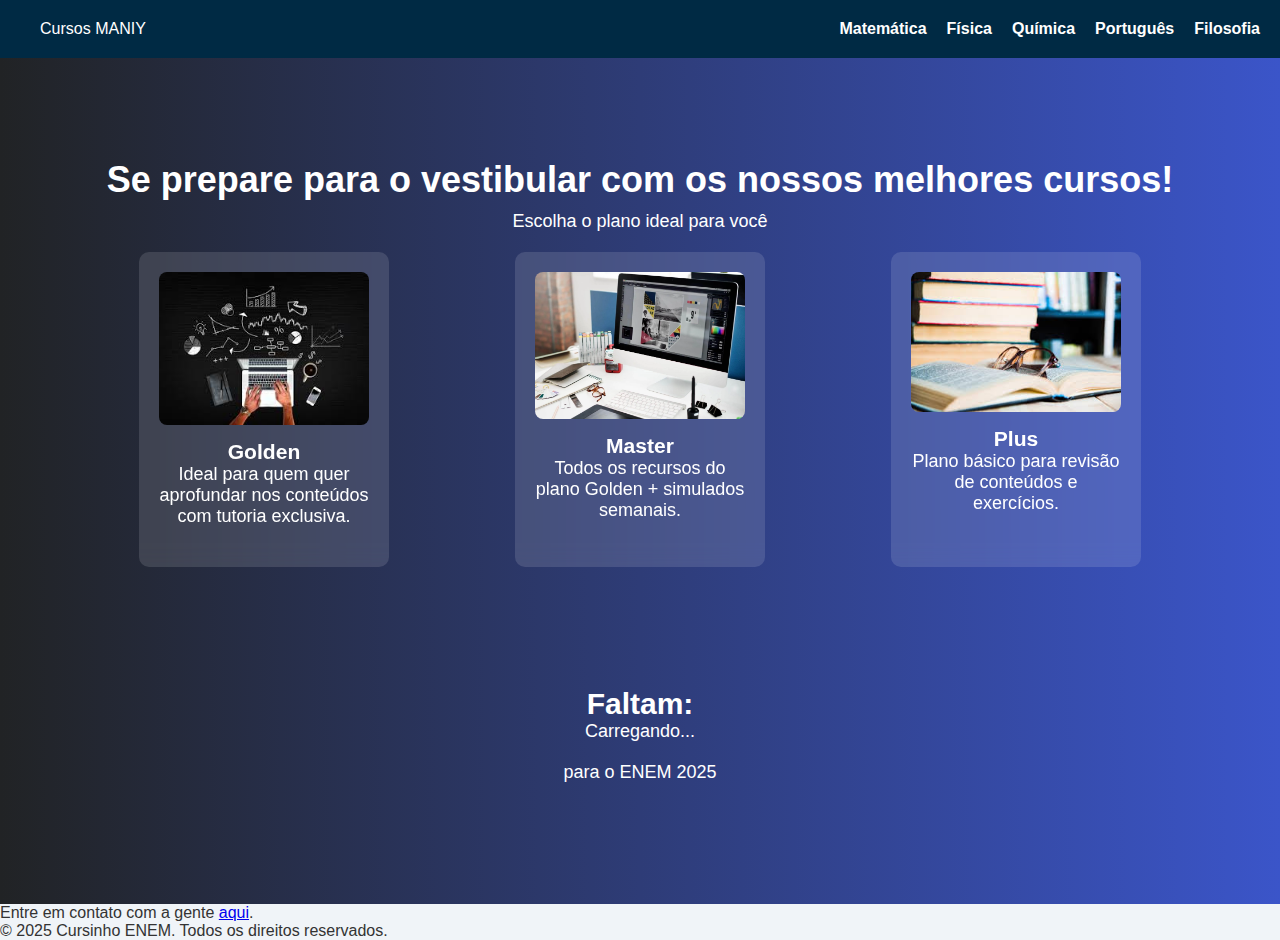
<file: index.html>
<!DOCTYPE html>
<html lang="pt-BR">
<head>
  <meta charset="UTF-8" />
  <meta name="viewport" content="width=device-width, initial-scale=1.0" />
  <title>Cursinho ENEM</title>
  <link rel="stylesheet" href="style.css" />
</head>
<body>
  <header>
    <div class="logo">Cursos MANIY</div>
    <nav class="nav-externa">
      <ul>
        <li><a href="matematica.html">Matemática</a></li>
        <li><a href="fisica.html">Física</a></li>
        <li><a href="quimica.html">Química</a></li>
        <li><a href="portugues.html">Português</a></li>
        <li><a href="filosofia.html">Filosofia</a></li>
      </ul>
    </nav>
  </header>

  <main>
    <section class="banner">
      <h1>Se prepare para o vestibular com os nossos melhores cursos!</h1>
      <p>Escolha o plano ideal para você</p>
      <div class="cursos">
        <div class="curso">
          <img src="imageg.png" alt="Plano Golden">
          <h3>Golden</h3>
          <p>Ideal para quem quer aprofundar nos conteúdos com tutoria exclusiva.</p>
        </div>
        <div class="curso">
          <img src="imagem.png" alt="Plano Master">
          <h3>Master</h3>
          <p>Todos os recursos do plano Golden + simulados semanais.</p>
        </div>
        <div class="curso">
          <img src="imagep.png" alt="Plano Plus">
          <h3>Plus</h3>
          <p>Plano básico para revisão de conteúdos e exercícios.</p>
        </div>
      </div>

      <div class="contador">
        <h2>Faltam:</h2>
        <p id="timer">Carregando...</p>
        <p>para o ENEM 2025</p>
      </div>
    </section>
  </main>

  <footer>
    <p>Entre em contato com a gente <a href="mailto:contato@enemcursinho.com">aqui</a>.</p>
    <p>&copy; 2025 Cursinho ENEM. Todos os direitos reservados.</p>
  </footer>

  <script src="script.js"></script>
</body>
</html>
</file>
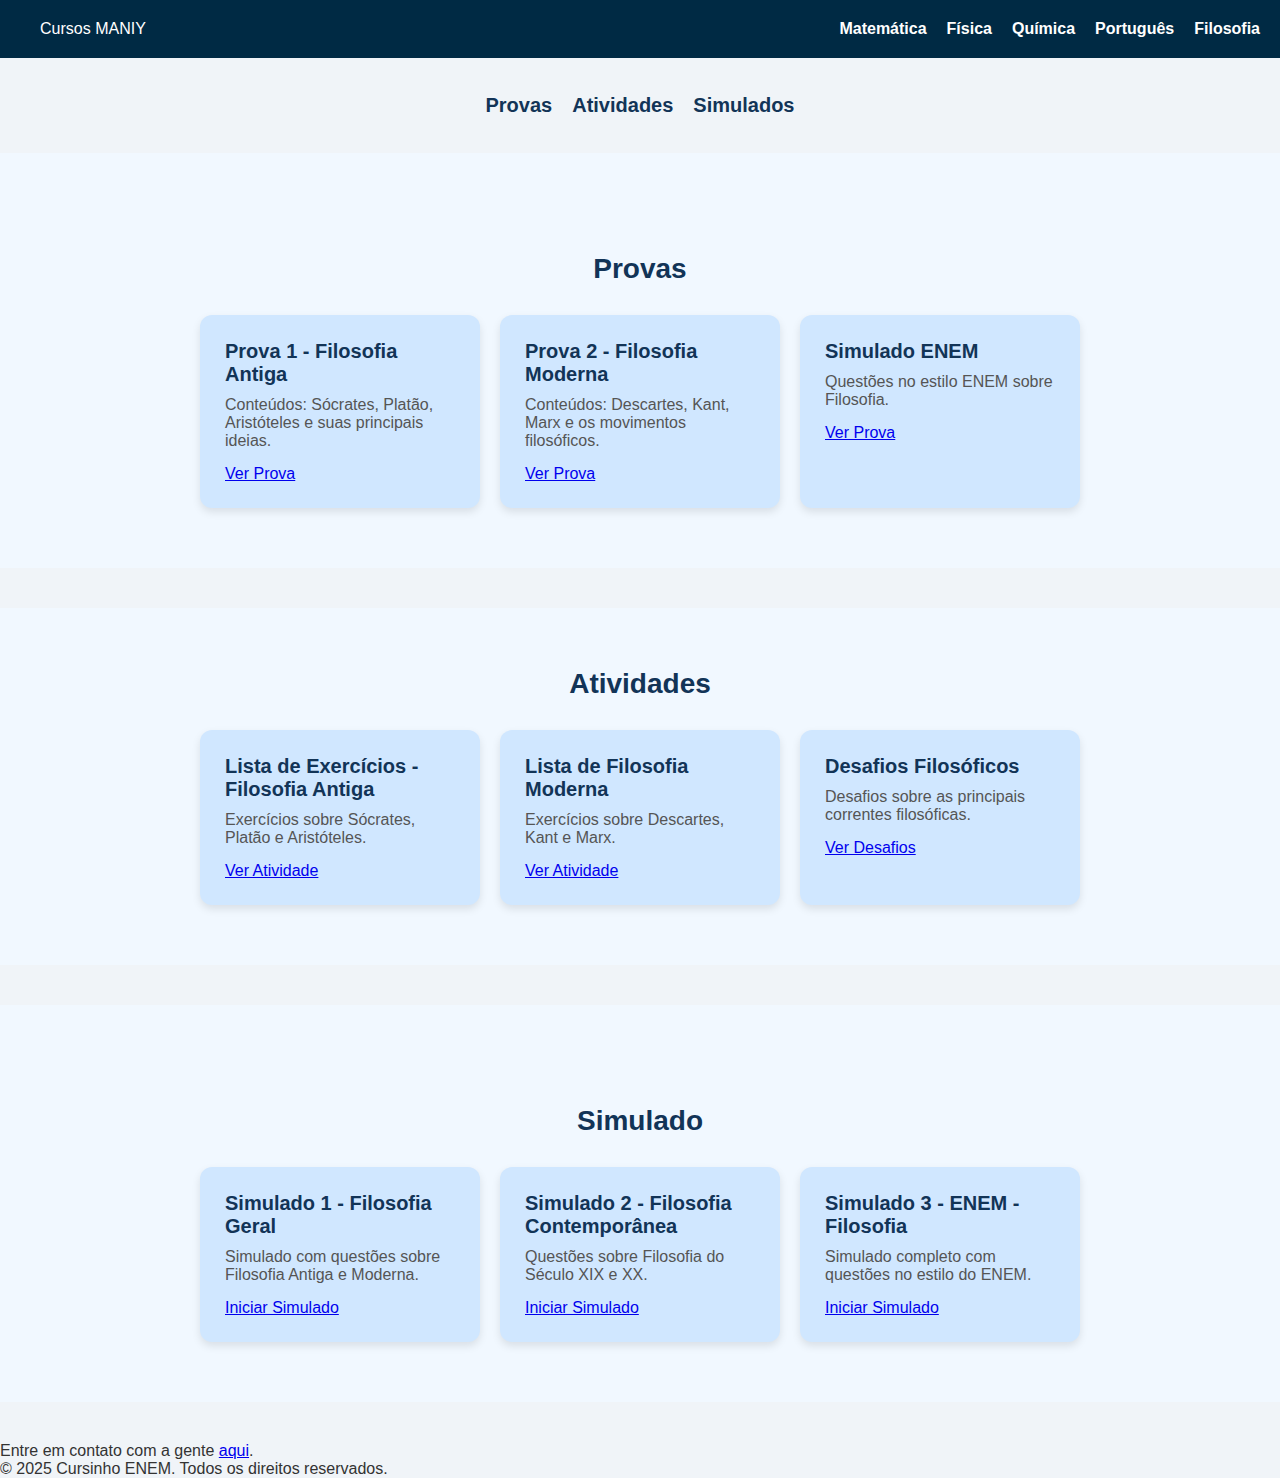
<file: filosofia.html>
<!DOCTYPE html>
<html lang="pt-BR">
<head>
  <meta charset="UTF-8" />
  <meta name="viewport" content="width=device-width, initial-scale=1.0" />
  <title>Filosofia - Cursinho ENEM</title>
  <link rel="stylesheet" href="style.css" />
</head>
<body>
  <header>
    <a href="index.html" class="logo">Cursos MANIY</a>
    <nav class="nav-externa">
      <ul>
        <li><a href="matematica.html">Matemática</a></li>
        <li><a href="fisica.html">Física</a></li>
        <li><a href="quimica.html">Química</a></li>
        <li><a href="portugues.html">Português</a></li>
        <li><a href="filosofia.html">Filosofia</a></li>
      </ul>
    </nav>
  </header>

  <main>
    <!-- Navegação interna -->
    <nav class="nav-interna">
      <ul>
        <li><a href="#provas">Provas</a></li>
        <li><a href="#atividades">Atividades</a></li>
        <li><a href="#simulado">Simulados</a></li>
      </ul>
    </nav>

    <!-- Seção Provas -->
    <section id="provas" class="secao-provas">
      <h2>Provas</h2>
      <div class="provas-container">
        <div class="prova">
          <h3>Prova 1 - Filosofia Antiga</h3>
          <p>Conteúdos: Sócrates, Platão, Aristóteles e suas principais ideias.</p>
          <a href="#">Ver Prova</a>
        </div>
        <div class="prova">
          <h3>Prova 2 - Filosofia Moderna</h3>
          <p>Conteúdos: Descartes, Kant, Marx e os movimentos filosóficos.</p>
          <a href="#">Ver Prova</a>
        </div>
        <div class="prova">
          <h3>Simulado ENEM</h3>
          <p>Questões no estilo ENEM sobre Filosofia.</p>
          <a href="#">Ver Prova</a>
        </div>
      </div>
    </section>

    <!-- Seção Atividades -->
    <section id="atividades" class="secao-atividades">
      <h2>Atividades</h2>
      <div class="atividades-container">
        <div class="atividade">
          <h3>Lista de Exercícios - Filosofia Antiga</h3>
          <p>Exercícios sobre Sócrates, Platão e Aristóteles.</p>
          <a href="#">Ver Atividade</a>
        </div>
        <div class="atividade">
          <h3>Lista de Filosofia Moderna</h3>
          <p>Exercícios sobre Descartes, Kant e Marx.</p>
          <a href="#">Ver Atividade</a>
        </div>
        <div class="atividade">
          <h3>Desafios Filosóficos</h3>
          <p>Desafios sobre as principais correntes filosóficas.</p>
          <a href="#">Ver Desafios</a>
        </div>
      </div>
    </section>
    
    <!-- Seção Simulados -->
    <section id="simulado" class="secao-simulado">
        <h2>Simulado</h2>
        <div class="simulados-container">
          <div class="simulado">
            <h3>Simulado 1 - Filosofia Geral</h3>
            <p>Simulado com questões sobre Filosofia Antiga e Moderna.</p>
            <a href="#">Iniciar Simulado</a>
          </div>
          <div class="simulado">
            <h3>Simulado 2 - Filosofia Contemporânea</h3>
            <p>Questões sobre Filosofia do Século XIX e XX.</p>
            <a href="#">Iniciar Simulado</a>
          </div>
          <div class="simulado">
            <h3>Simulado 3 - ENEM - Filosofia</h3>
            <p>Simulado completo com questões no estilo do ENEM.</p>
            <a href="#">Iniciar Simulado</a>
          </div>
        </div>
    </section>
  </main>

  <footer>
    <p>Entre em contato com a gente <a href="mailto:contato@enemcursinho.com">aqui</a>.</p>
    <p>&copy; 2025 Cursinho ENEM. Todos os direitos reservados.</p>
  </footer>

  <script src="script.js"></script>
</body>
</html>
</file>
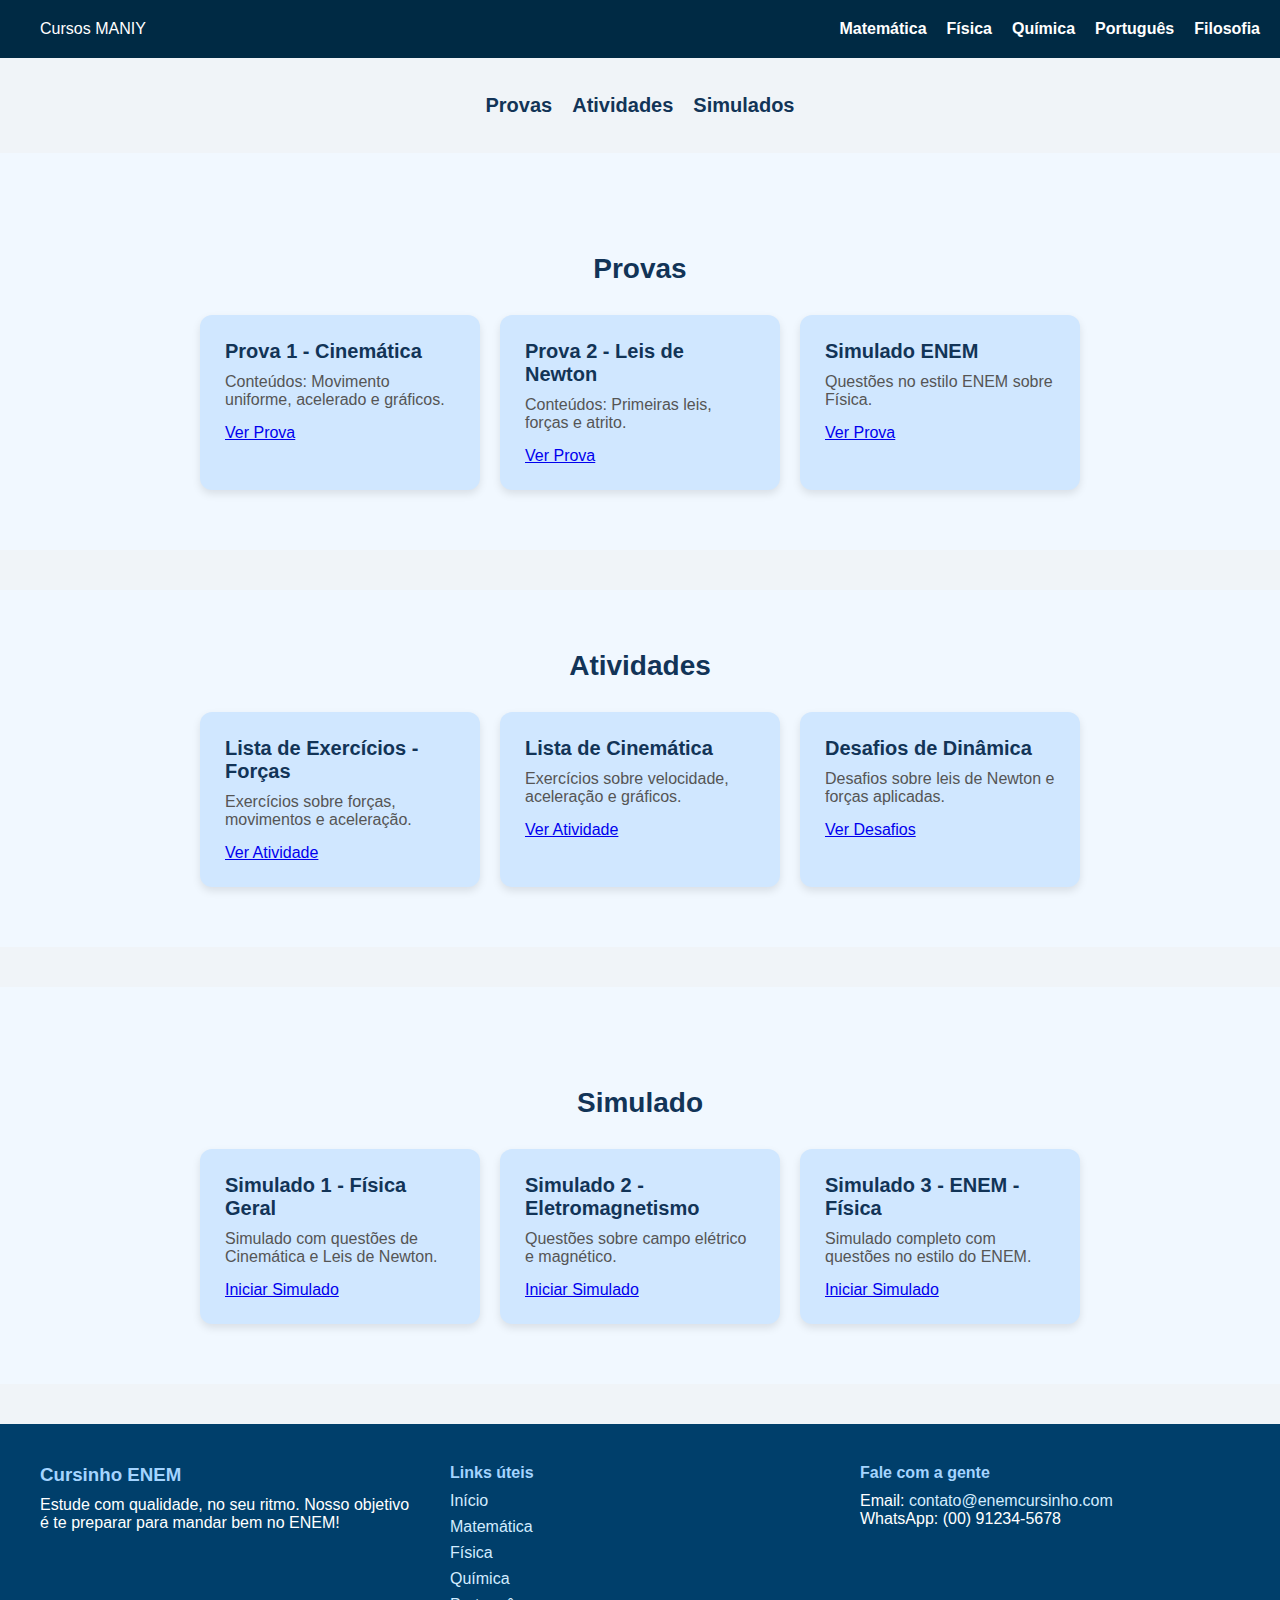
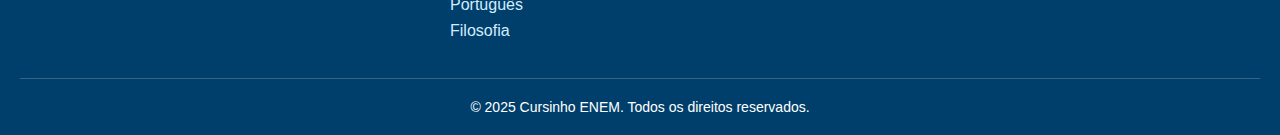
<file: fisica.html>
<!DOCTYPE html>
<html lang="pt-BR">
<head>
  <meta charset="UTF-8" />
  <meta name="viewport" content="width=device-width, initial-scale=1.0" />
  <title>Física - Cursinho ENEM</title>
  <link rel="stylesheet" href="style.css" />
</head>
<body>
  <header>
    <a href="index.html" class="logo">Cursos MANIY</a>
    <nav class="nav-externa">
      <ul>
        <li><a href="matematica.html">Matemática</a></li>
        <li><a href="fisica.html">Física</a></li>
        <li><a href="quimica.html">Química</a></li>
        <li><a href="portugues.html">Português</a></li>
        <li><a href="filosofia.html">Filosofia</a></li>
      </ul>
    </nav>
  </header>

  <main>
    <!-- Navegação interna -->
    <nav class="nav-interna">
      <ul>
        <li><a href="#provas">Provas</a></li>
        <li><a href="#atividades">Atividades</a></li>
        <li><a href="#simulado">Simulados</a></li>
      </ul>
    </nav>

    <!-- Seção Provas -->
    <section id="provas" class="secao-provas">
      <h2>Provas</h2>
      <div class="provas-container">
        <div class="prova">
          <h3>Prova 1 - Cinemática</h3>
          <p>Conteúdos: Movimento uniforme, acelerado e gráficos.</p>
          <a href="#">Ver Prova</a>
        </div>
        <div class="prova">
          <h3>Prova 2 - Leis de Newton</h3>
          <p>Conteúdos: Primeiras leis, forças e atrito.</p>
          <a href="#">Ver Prova</a>
        </div>
        <div class="prova">
          <h3>Simulado ENEM</h3>
          <p>Questões no estilo ENEM sobre Física.</p>
          <a href="#">Ver Prova</a>
        </div>
      </div>
    </section>

    <!-- Seção Atividades -->
    <section id="atividades" class="secao-atividades">
      <h2>Atividades</h2>
      <div class="atividades-container">
        <div class="atividade">
          <h3>Lista de Exercícios - Forças</h3>
          <p>Exercícios sobre forças, movimentos e aceleração.</p>
          <a href="#">Ver Atividade</a>
        </div>
        <div class="atividade">
          <h3>Lista de Cinemática</h3>
          <p>Exercícios sobre velocidade, aceleração e gráficos.</p>
          <a href="#">Ver Atividade</a>
        </div>
        <div class="atividade">
          <h3>Desafios de Dinâmica</h3>
          <p>Desafios sobre leis de Newton e forças aplicadas.</p>
          <a href="#">Ver Desafios</a>
        </div>
      </div>
    </section>
    
    <!-- Seção Simulados -->
    <section id="simulado" class="secao-simulado">
        <h2>Simulado</h2>
        <div class="simulados-container">
          <div class="simulado">
            <h3>Simulado 1 - Física Geral</h3>
            <p>Simulado com questões de Cinemática e Leis de Newton.</p>
            <a href="#">Iniciar Simulado</a>
          </div>
          <div class="simulado">
            <h3>Simulado 2 - Eletromagnetismo</h3>
            <p>Questões sobre campo elétrico e magnético.</p>
            <a href="#">Iniciar Simulado</a>
          </div>
          <div class="simulado">
            <h3>Simulado 3 - ENEM - Física</h3>
            <p>Simulado completo com questões no estilo do ENEM.</p>
            <a href="#">Iniciar Simulado</a>
          </div>
        </div>
    </section>
  </main>

  
  <footer class="rodape">
    <div class="rodape-container">
      <div class="rodape-coluna">
        <h3>Cursinho ENEM</h3>
        <p>Estude com qualidade, no seu ritmo. Nosso objetivo é te preparar para mandar bem no ENEM!</p>
      </div>
  
      <div class="rodape-coluna">
        <h4>Links úteis</h4>
        <ul>
          <li><a href="index.html">Início</a></li>
          <li><a href="matematica.html">Matemática</a></li>
          <li><a href="fisica.html">Física</a></li>
          <li><a href="quimica.html">Química</a></li>
          <li><a href="portugues.html">Português</a></li>
          <li><a href="filosofia.html">Filosofia</a></li>
        </ul>
      </div>
  
      <div class="rodape-coluna">
        <h4>Fale com a gente</h4>
        <p>Email: <a href="mailto:contato@enemcursinho.com">contato@enemcursinho.com</a></p>
        <p>WhatsApp: (00) 91234-5678</p>
      </div>
    </div>
  
    <div class="rodape-final">
      <p>&copy; 2025 Cursinho ENEM. Todos os direitos reservados.</p>
    </div>
  </footer>
  
  

  <script src="script.js"></script>
</body>
</html>
</file>
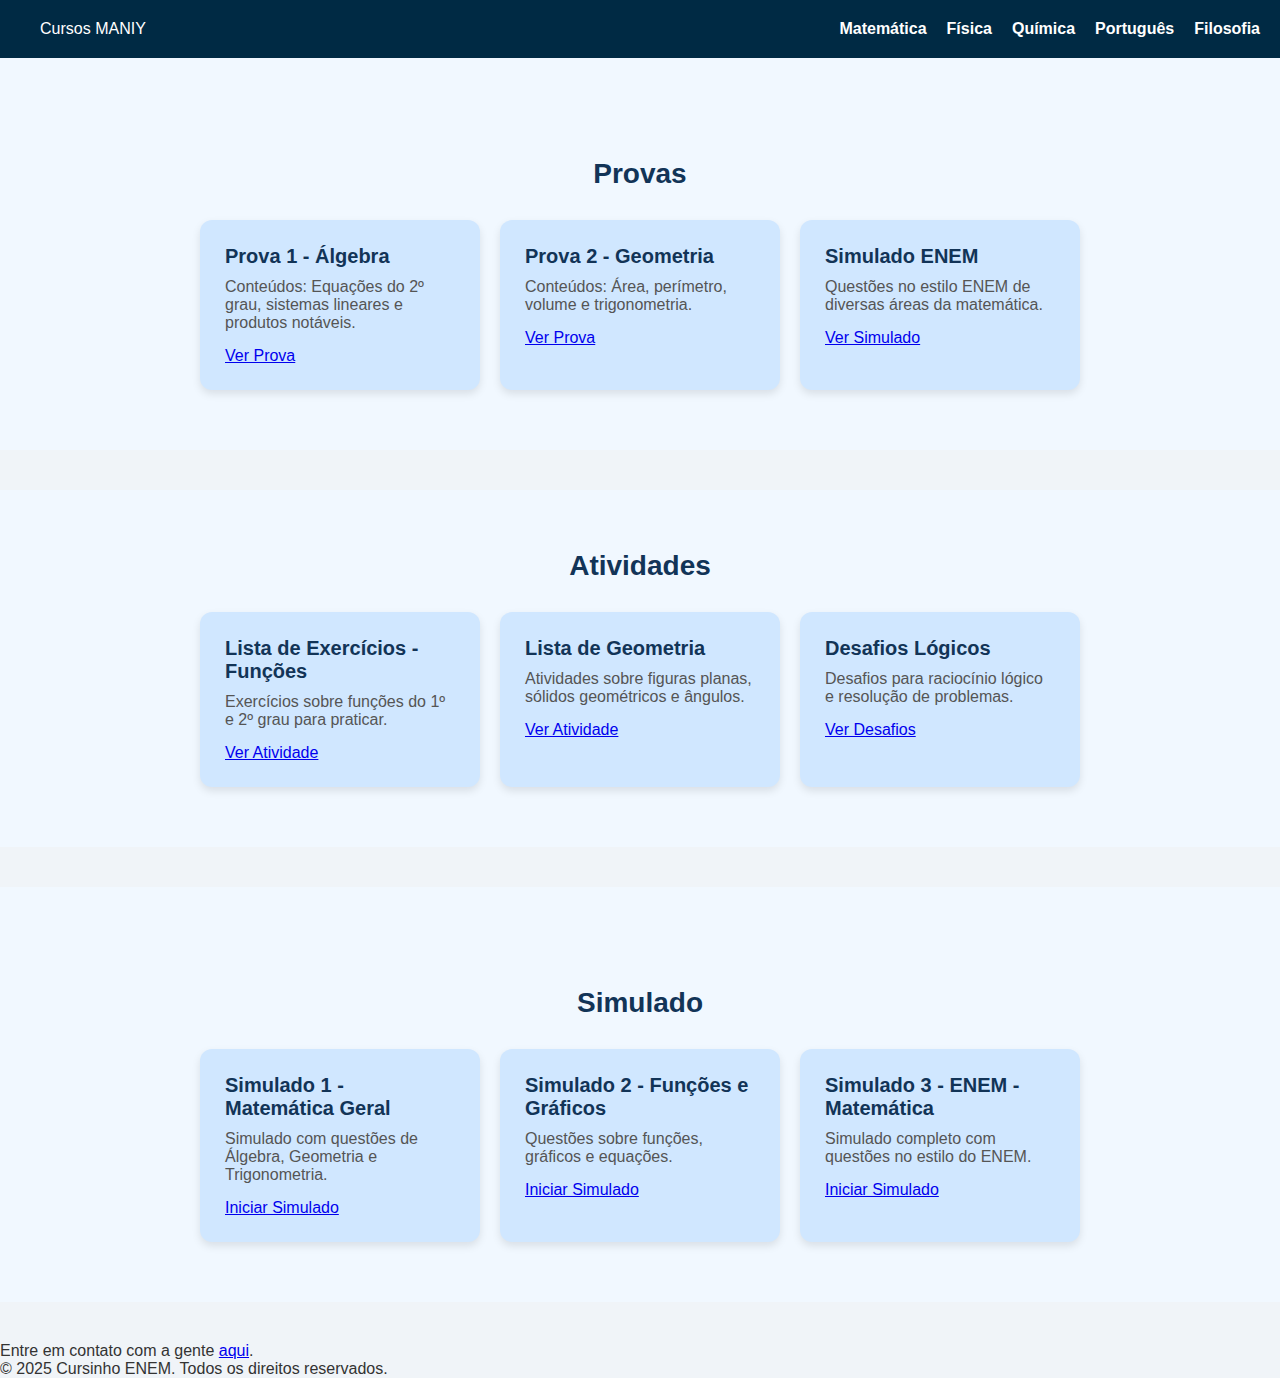
<file: matematica.html>
<!DOCTYPE html>
<html lang="pt-BR">
<head>
  <meta charset="UTF-8" />
  <meta name="viewport" content="width=device-width, initial-scale=1.0" />
  <title>Matemática - Cursinho ENEM</title>
  <link rel="stylesheet" href="style.css" />
</head>
<body>
  <header>
    <a href="index.html" class="logo">Cursos MANIY</a>
    <nav class="nav-externa">
      <ul>
        <li><a href="matematica.html">Matemática</a></li>
        <li><a href="fisica.html">Física</a></li>
        <li><a href="quimica.html">Química</a></li>
        <li><a href="portugues.html">Português</a></li>
        <li><a href="filosofia.html">Filosofia</a></li>
      </ul>
    </nav>
  </header>

  <main>
    <!-- Seção Provas -->
    <section id="provas" class="secao-provas">
      <h2>Provas</h2>
      <div class="provas-container">
        <div class="prova">
          <h3>Prova 1 - Álgebra</h3>
          <p>Conteúdos: Equações do 2º grau, sistemas lineares e produtos notáveis.</p>
          <a href="#">Ver Prova</a>
        </div>
        <div class="prova">
          <h3>Prova 2 - Geometria</h3>
          <p>Conteúdos: Área, perímetro, volume e trigonometria.</p>
          <a href="#">Ver Prova</a>
        </div>
        <div class="prova">
          <h3>Simulado ENEM</h3>
          <p>Questões no estilo ENEM de diversas áreas da matemática.</p>
          <a href="#">Ver Simulado</a>
        </div>
      </div>
    </section>

    <!-- Seção Atividades -->
    <section id="atividades" class="secao-atividades">
      <h2>Atividades</h2>
      <div class="atividades-container">
        <div class="atividade">
          <h3>Lista de Exercícios - Funções</h3>
          <p>Exercícios sobre funções do 1º e 2º grau para praticar.</p>
          <a href="#">Ver Atividade</a>
        </div>
        <div class="atividade">
          <h3>Lista de Geometria</h3>
          <p>Atividades sobre figuras planas, sólidos geométricos e ângulos.</p>
          <a href="#">Ver Atividade</a>
        </div>
        <div class="atividade">
          <h3>Desafios Lógicos</h3>
          <p>Desafios para raciocínio lógico e resolução de problemas.</p>
          <a href="#">Ver Desafios</a>
        </div>
      </div>
    </section>
    <section id="simulado" class="secao-simulado">
        <h2>Simulado</h2>
        <div class="simulados-container">
          <div class="simulado">
            <h3>Simulado 1 - Matemática Geral</h3>
            <p>Simulado com questões de Álgebra, Geometria e Trigonometria.</p>
            <a href="#">Iniciar Simulado</a>
          </div>
          <div class="simulado">
            <h3>Simulado 2 - Funções e Gráficos</h3>
            <p>Questões sobre funções, gráficos e equações.</p>
            <a href="#">Iniciar Simulado</a>
          </div>
          <div class="simulado">
            <h3>Simulado 3 - ENEM - Matemática</h3>
            <p>Simulado completo com questões no estilo do ENEM.</p>
            <a href="#">Iniciar Simulado</a>
          </div>
        </div>
      </section>
  </main>

  <footer>
    <p>Entre em contato com a gente <a href="mailto:contato@enemcursinho.com">aqui</a>.</p>
    <p>&copy; 2025 Cursinho ENEM. Todos os direitos reservados.</p>
  </footer>

  <script src="script.js"></script>
</body>
</html>
</file>
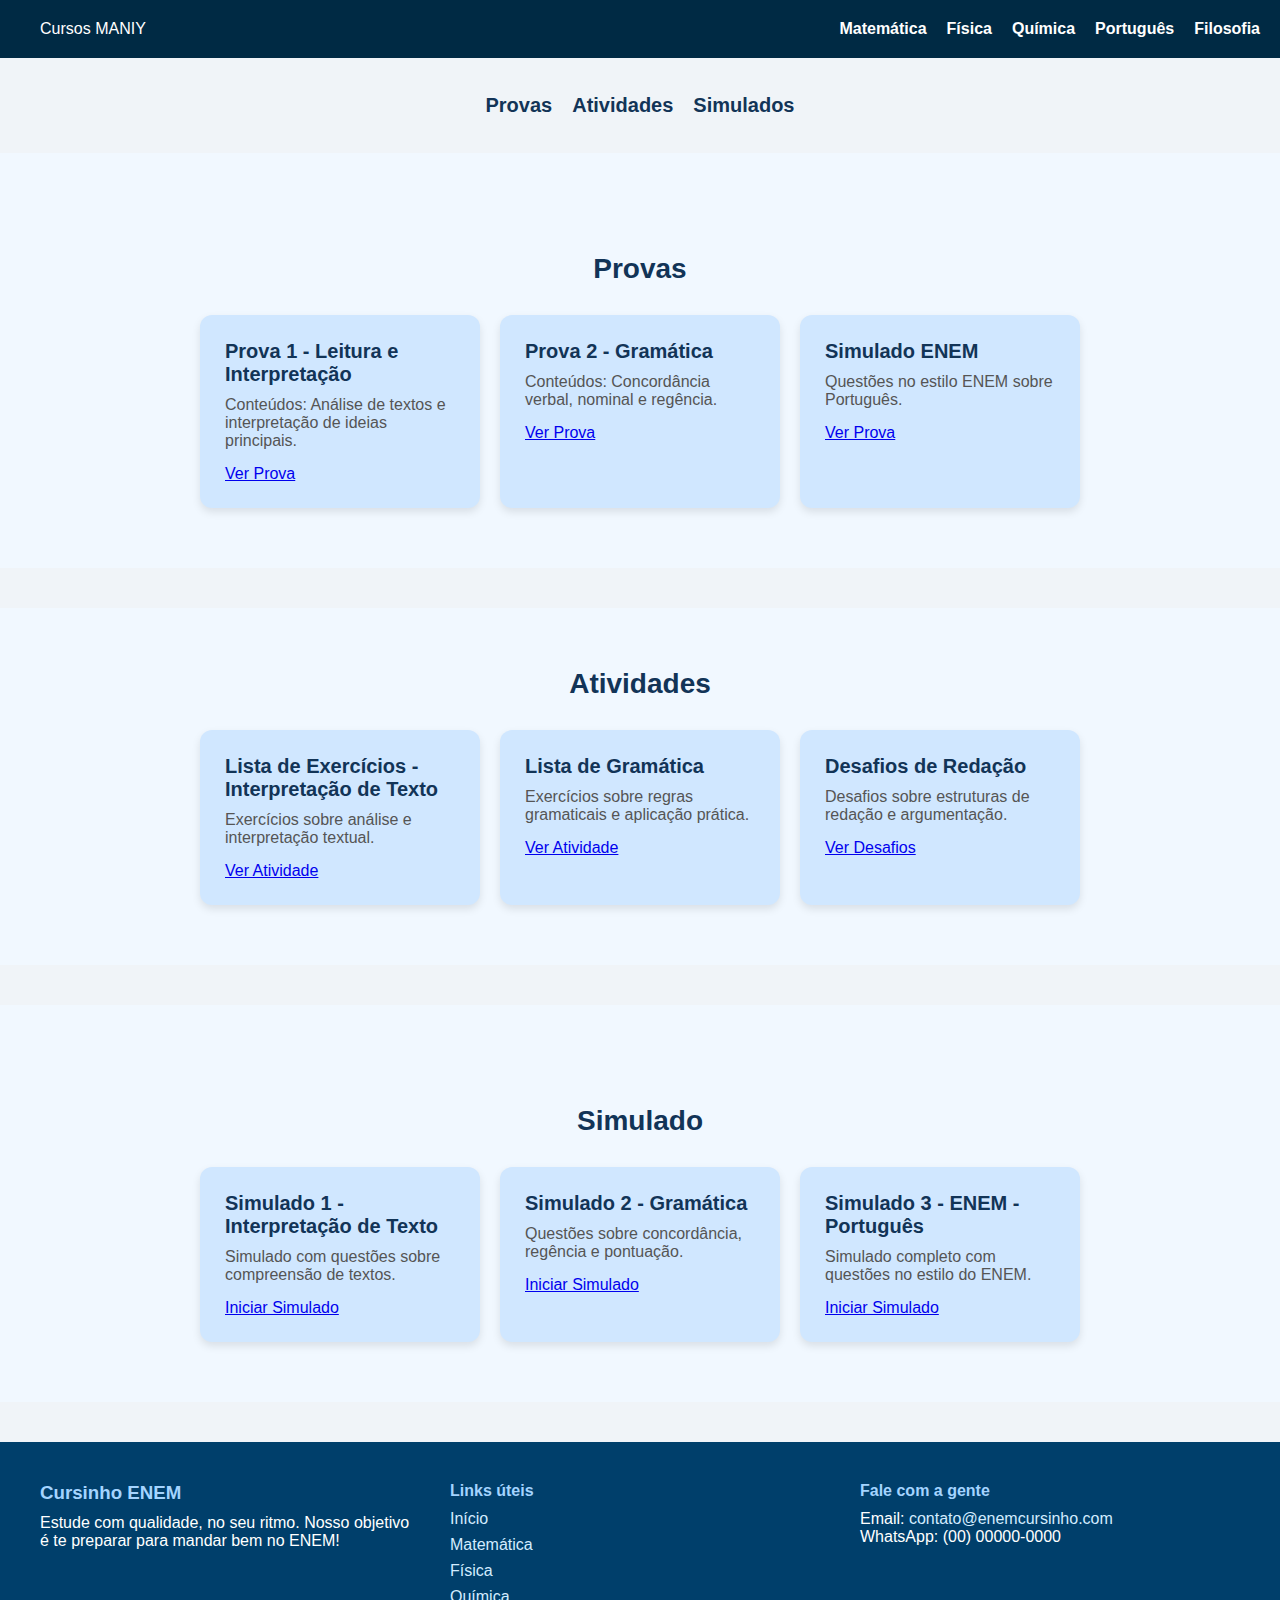
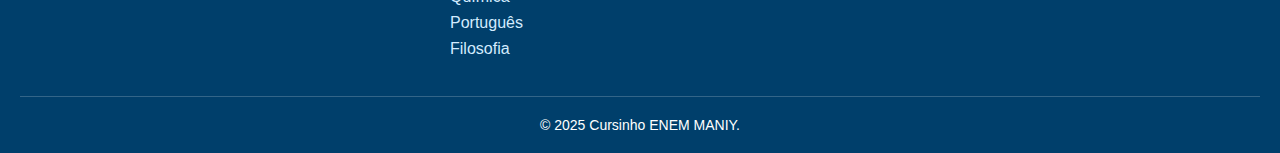
<file: portugues.html>
<!DOCTYPE html>
<html lang="pt-BR">
<head>
  <meta charset="UTF-8" />
  <meta name="viewport" content="width=device-width, initial-scale=1.0" />
  <title>Português - Cursinho ENEM</title>
  <link rel="stylesheet" href="style.css" />
</head>
<body>
  <header>
    <a href="index.html" class="logo">Cursos MANIY</a>
    <nav class="nav-externa">
      <ul>
        <li><a href="matematica.html">Matemática</a></li>
        <li><a href="fisica.html">Física</a></li>
        <li><a href="quimica.html">Química</a></li>
        <li><a href="portugues.html">Português</a></li>
        <li><a href="filosofia.html">Filosofia</a></li>
      </ul>
    </nav>
  </header>

  <main>
    <!-- Navegação interna -->
    <nav class="nav-interna">
      <ul>
        <li><a href="#provas">Provas</a></li>
        <li><a href="#atividades">Atividades</a></li>
        <li><a href="#simulado">Simulados</a></li>
      </ul>
    </nav>

    <!-- Seção Provas -->
    <section id="provas" class="secao-provas">
      <h2>Provas</h2>
      <div class="provas-container">
        <div class="prova">
          <h3>Prova 1 - Leitura e Interpretação</h3>
          <p>Conteúdos: Análise de textos e interpretação de ideias principais.</p>
          <a href="#">Ver Prova</a>
        </div>
        <div class="prova">
          <h3>Prova 2 - Gramática</h3>
          <p>Conteúdos: Concordância verbal, nominal e regência.</p>
          <a href="#">Ver Prova</a>
        </div>
        <div class="prova">
          <h3>Simulado ENEM</h3>
          <p>Questões no estilo ENEM sobre Português.</p>
          <a href="#">Ver Prova</a>
        </div>
      </div>
    </section>

    <!-- Seção Atividades -->
    <section id="atividades" class="secao-atividades">
      <h2>Atividades</h2>
      <div class="atividades-container">
        <div class="atividade">
          <h3>Lista de Exercícios - Interpretação de Texto</h3>
          <p>Exercícios sobre análise e interpretação textual.</p>
          <a href="#">Ver Atividade</a>
        </div>
        <div class="atividade">
          <h3>Lista de Gramática</h3>
          <p>Exercícios sobre regras gramaticais e aplicação prática.</p>
          <a href="#">Ver Atividade</a>
        </div>
        <div class="atividade">
          <h3>Desafios de Redação</h3>
          <p>Desafios sobre estruturas de redação e argumentação.</p>
          <a href="#">Ver Desafios</a>
        </div>
      </div>
    </section>
    
    <!-- Seção Simulados -->
    <section id="simulado" class="secao-simulado">
        <h2>Simulado</h2>
        <div class="simulados-container">
          <div class="simulado">
            <h3>Simulado 1 - Interpretação de Texto</h3>
            <p>Simulado com questões sobre compreensão de textos.</p>
            <a href="#">Iniciar Simulado</a>
          </div>
          <div class="simulado">
            <h3>Simulado 2 - Gramática</h3>
            <p>Questões sobre concordância, regência e pontuação.</p>
            <a href="#">Iniciar Simulado</a>
          </div>
          <div class="simulado">
            <h3>Simulado 3 - ENEM - Português</h3>
            <p>Simulado completo com questões no estilo do ENEM.</p>
            <a href="#">Iniciar Simulado</a>
          </div>
        </div>
    </section>
  </main>
  <footer class="rodape">
    <div class="rodape-container">
      <div class="rodape-coluna">
        <h3>Cursinho ENEM</h3>
        <p>Estude com qualidade, no seu ritmo. Nosso objetivo é te preparar para mandar bem no ENEM!</p>
      </div>
  
      <div class="rodape-coluna">
        <h4>Links úteis</h4>
        <ul>
          <li><a href="index.html">Início</a></li>
          <li><a href="matematica.html">Matemática</a></li>
          <li><a href="fisica.html">Física</a></li>
          <li><a href="quimica.html">Química</a></li>
          <li><a href="portugues.html">Português</a></li>
          <li><a href="filosofia.html">Filosofia</a></li>
        </ul>
      </div>
  
      <div class="rodape-coluna">
        <h4>Fale com a gente</h4>
        <p>Email: <a href="mailto:contato@enemcursinho.com">contato@enemcursinho.com</a></p>
        <p>WhatsApp: (00) 00000-0000</p>
      </div>
    </div>
  
    <div class="rodape-final">
        <p>&copy; 2025 Cursinho ENEM MANIY.</p>
    </div>
  </footer>
  
  
  

  <script src="script.js"></script>
</body>
</html>
</file>
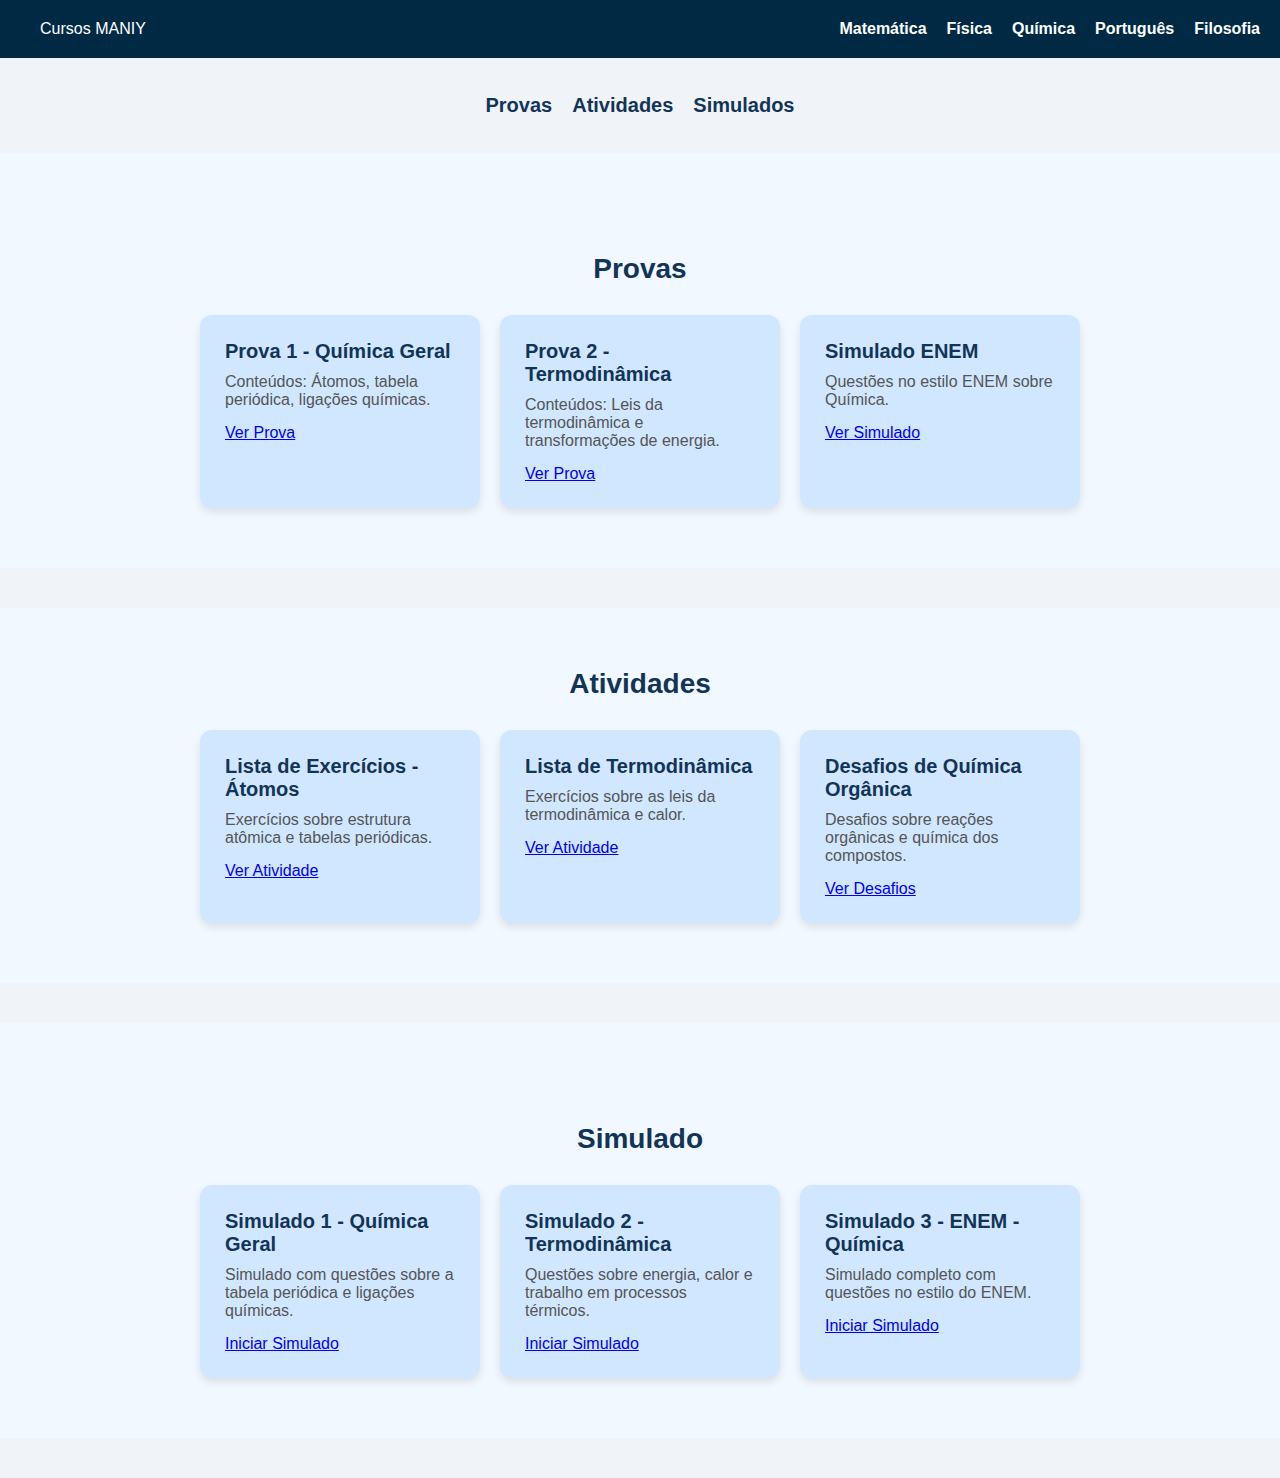
<file: quimica.html>
<!DOCTYPE html>
<html lang="pt-BR">
<head>
  <meta charset="UTF-8" />
  <meta name="viewport" content="width=device-width, initial-scale=1.0" />
  <title>Química - Cursinho ENEM</title>
  <link rel="stylesheet" href="style.css" />
</head>
<body>
  <header>
    <a href="index.html" class="logo">Cursos MANIY</a>
    <nav class="nav-externa">
      <ul>
        <li><a href="matematica.html">Matemática</a></li>
        <li><a href="fisica.html">Física</a></li>
        <li><a href="quimica.html">Química</a></li>
        <li><a href="portugues.html">Português</a></li>
        <li><a href="filosofia.html">Filosofia</a></li>
      </ul>
    </nav>
  </header>

  <main>
    <!-- Navegação interna -->
    <nav class="nav-interna">
      <ul>
        <li><a href="#provas">Provas</a></li>
        <li><a href="#atividades">Atividades</a></li>
        <li><a href="#simulado">Simulados</a></li>
      </ul>
    </nav>

    <!-- Seção Provas -->
    <section id="provas" class="secao-provas">
      <h2>Provas</h2>
      <div class="provas-container">
        <div class="prova">
          <h3>Prova 1 - Química Geral</h3>
          <p>Conteúdos: Átomos, tabela periódica, ligações químicas.</p>
          <a href="#">Ver Prova</a>
        </div>
        <div class="prova">
          <h3>Prova 2 - Termodinâmica</h3>
          <p>Conteúdos: Leis da termodinâmica e transformações de energia.</p>
          <a href="#">Ver Prova</a>
        </div>
        <div class="prova">
          <h3>Simulado ENEM</h3>
          <p>Questões no estilo ENEM sobre Química.</p>
          <a href="#">Ver Simulado</a>
        </div>
      </div>
    </section>

    <!-- Seção Atividades -->
    <section id="atividades" class="secao-atividades">
      <h2>Atividades</h2>
      <div class="atividades-container">
        <div class="atividade">
          <h3>Lista de Exercícios - Átomos</h3>
          <p>Exercícios sobre estrutura atômica e tabelas periódicas.</p>
          <a href="#">Ver Atividade</a>
        </div>
        <div class="atividade">
          <h3>Lista de Termodinâmica</h3>
          <p>Exercícios sobre as leis da termodinâmica e calor.</p>
          <a href="#">Ver Atividade</a>
        </div>
        <div class="atividade">
          <h3>Desafios de Química Orgânica</h3>
          <p>Desafios sobre reações orgânicas e química dos compostos.</p>
          <a href="#">Ver Desafios</a>
        </div>
      </div>
    </section>
    
    <!-- Seção Simulados -->
    <section id="simulado" class="secao-simulado">
        <h2>Simulado</h2>
        <div class="simulados-container">
          <div class="simulado">
            <h3>Simulado 1 - Química Geral</h3>
            <p>Simulado com questões sobre a tabela periódica e ligações químicas.</p>
            <a href="#">Iniciar Simulado</a>
          </div>
          <div class="simulado">
            <h3>Simulado 2 - Termodinâmica</h3>
            <p>Questões sobre energia, calor e trabalho em processos térmicos.</p>
            <a href="#">Iniciar Simulado</a>
          </div>
          <div class="simulado">
            <h3>Simulado 3 - ENEM - Química</h3>
            <p>Simulado completo com questões no estilo do ENEM.</p>
            <a href="#">Iniciar Simulado</a
</file>
<file: style.css>
* {
  margin: 0;
  padding: 0;
  box-sizing: border-box;
}

body {
  font-family: 'Arial', sans-serif;
  background-color: #f0f4f8;
  color: #333;
}

header {
  background-color: #002a44;
  color: white;
  padding: 20px;
  display: flex;
  justify-content: space-between;
  align-items: center;
  flex-wrap: wrap;
}


.logo {
  display: flex;
  align-items: center;
  text-decoration: none;
  margin-left: 20px;
  color: white; 
}

.logo-img {
  height: 70px;
  width: auto;
  vertical-align: middle;
}

.logo:hover {
  opacity: 0.8;
  cursor: pointer;
}


.logo a {
  color: white;
}

.nav-externa ul {
  list-style: none;
  display: flex;
  gap: 20px;
  flex-wrap: wrap;
}

.nav-externa a {
  color: white;
  text-decoration: none;
  font-weight: bold;
}

.nav-externa a:hover {
  text-decoration: underline;
}

.banner {
  text-align: center;
  padding: 101px 20px;
  background: linear-gradient(to right, #212325, #3b55c9);
  color: #ffffff;
}

.banner h1 {
  font-size: 36px;
  margin-bottom: 10px;
}

.banner p {
  margin-bottom: 20px;
  font-size: 18px;
}

.cursos {
  display: flex;
  justify-content: center;
  flex-wrap: wrap;
  gap: 126px;
  margin-bottom: 40px;
}

.curso {
  background-color: #ffffff20;
  padding: 20px;
  border-radius: 10px;
  font-size: 18px;
  width: 250px;
  text-align: center;
  backdrop-filter: blur(10px);
  cursor: pointer;
  transition: transform 0.3s ease;
}

.curso:hover {
  transform: scale(1.05);
}

.curso img {
  width: 100%;
  height: auto;
  border-radius: 8px;
  margin-bottom: 10px;
}

.contador {
  font-size: 20px;
  margin-top:120px;
}




.nav-interna {
  display: flex;
  justify-content: center;
  gap: 20px;
  margin-bottom: 0px;
  font-size: 20px;
  padding: 36px;
}

.nav-interna ul {
  list-style: none;
  display: flex;
  gap: 20px;
}

.nav-interna a {
  color: #123457;
  text-decoration: none;
  font-weight: bold;
}

.nav-interna a:hover {
  text-decoration: underline;
}


.secao-provas, .secao-atividades, .secao-simulado {
  padding: 60px 20px;
  margin-bottom: 40px;
  background-color: #f1f8ff;
  text-align: center;
}


.secao-provas {
  padding-top: 100px; 
}

.secao-simulado {
  padding-top: 100px;  
}

.secao-provas h2, .secao-atividades h2, .secao-simulado h2 {
  font-size: 28px;
  margin-bottom: 30px;
  color: #123457;
}


.provas-container, .atividades-container, .simulados-container {
  display: flex;
  flex-wrap: wrap;
  gap: 20px;
  justify-content: center;
}


.prova, .atividade, .simulado {
  background-color: #d0e7ff;
  padding: 25px;
  border-radius: 12px;
  width: 280px;
  box-shadow: 0 4px 8px rgba(0, 0, 0, 0.1);
  transition: transform 0.3s ease;
  text-align: left;
}

.prova:hover, .atividade:hover, .simulado:hover {
  transform: translateY(-5px);
}

.prova h3, .atividade h3, .simulado h3 {
  font-size: 20px;
  margin-bottom: 10px;
  color: #123457;
}

.prova p, .atividade p, .simulado p {
  font-size: 16px;
  margin-bottom: 15px;
  color: #555;
}


body.home header .logo a {
  color: white; 
}

body.home header {
  background-color: #002a44; 
}


.secao-contato {
    background: repeating-linear-gradient(to right, #212325, #3b55c9);
    padding: 60px 20px;
    text-align: center;
}

.secao-contato h2 {
  font-size: 28px;
  margin-bottom: 30px;
  color: #ffffff;
}

.formulario-contato {
  max-width: 600px;
  margin: 0 auto;
  text-align: left;
  background-color: #ffffff;
  padding: 30px;
  border-radius: 12px;
  box-shadow: 0 4px 8px rgba(0,0,0,0.1);
}

.formulario-contato label {
  display: block;
  margin-bottom: 8px;
  font-weight: bold;
  color: #123457;
}

.formulario-contato input,
.formulario-contato textarea {
  width: 100%;
  padding: 12px;
  margin-bottom: 20px;
  border: 1px solid #ccc;
  border-radius: 8px;
  font-size: 16px;
}

.formulario-contato button {
  background-color: #3b55c9;
  color: white;
  border: none;
  padding: 14px 24px;
  font-size: 16px;
  border-radius: 30px;
  cursor: pointer;
  transition: background-color 0.3s ease;
  width: 100%;
}

.formulario-contato button:hover {
  background-color: #2f44a3;
}

.rodape {
  background-color: #003f6b;
  color: white;
  padding: 40px 20px 20px;
  font-size: 16px;
}

.rodape-container {
  display: flex;
  flex-wrap: wrap;
  justify-content: space-between;
  max-width: 1200px;
  margin: auto;
  gap: 30px;
}

.rodape-coluna {
  flex: 1 1 250px;
}

.rodape-coluna h3,
.rodape-coluna h4 {
  margin-bottom: 10px;
  color: #a4d4ff;
}

.rodape-coluna ul {
  list-style: none;
  padding: 0;
}

.rodape-coluna ul li {
  margin-bottom: 8px;
}

.rodape-coluna a {
  color: #d3ecff;
  text-decoration: none;
}

.rodape-coluna a:hover {
  text-decoration: underline;
}

.rodape-final {
  text-align: center;
  padding-top: 20px;
  border-top: 1px solid #ffffff33;
  margin-top: 30px;
  font-size: 14px;
}
</file>
